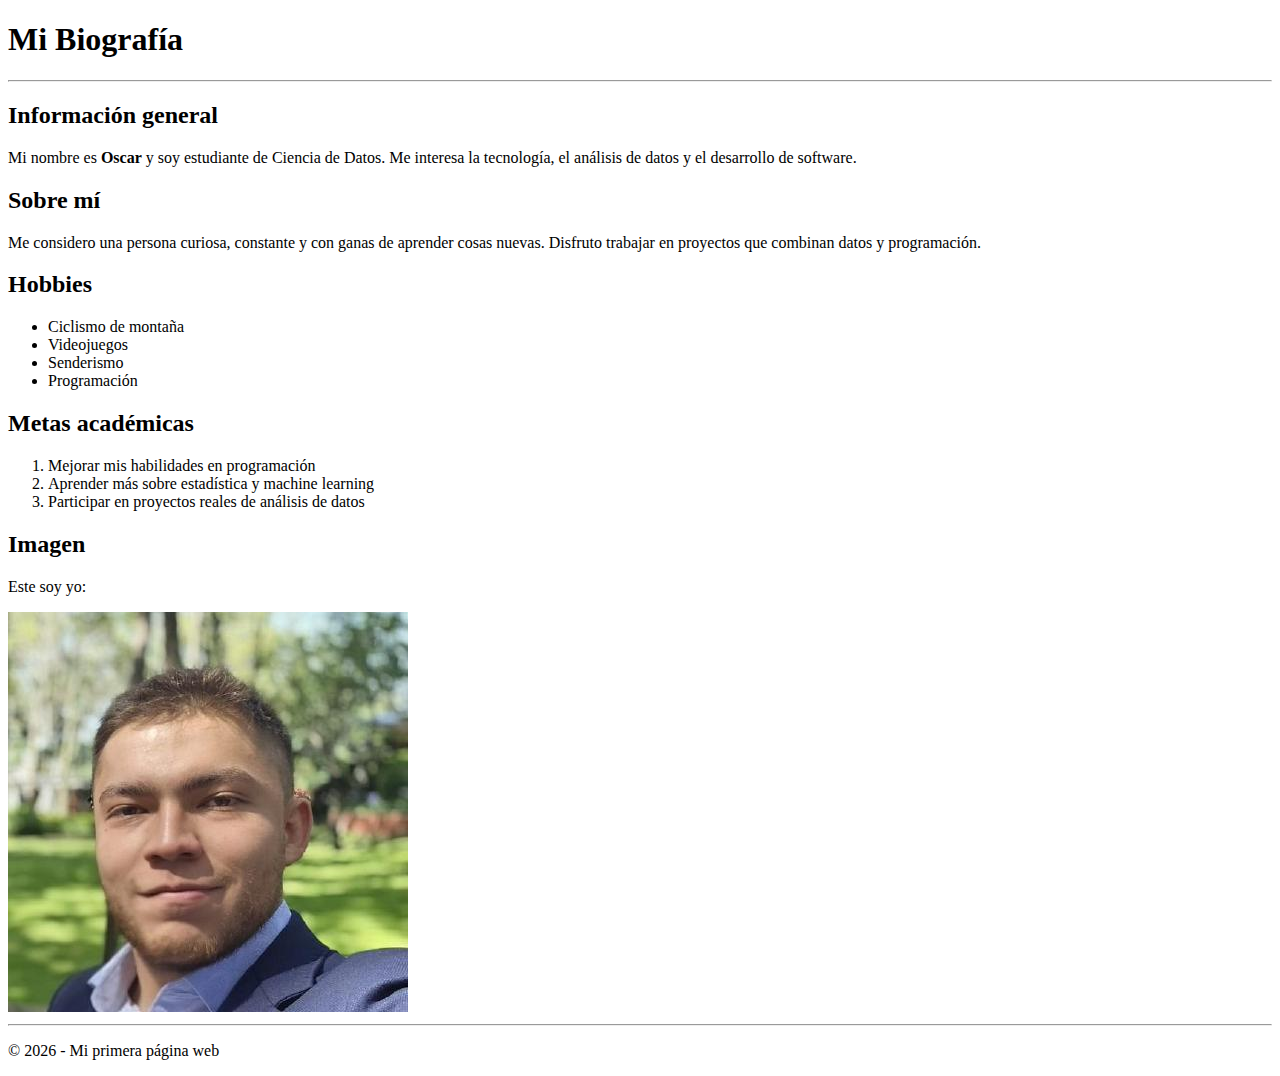
<file: biografia/index.html>
<!DOCTYPE html>
<html lang="es">
<head>
    <meta charset="UTF-8">
    <title>Mi Biografía</title>
</head>

<body>

    <h1>Mi Biografía</h1>
    <hr>

    <h2>Información general</h2>
    <p>
        Mi nombre es <b>Oscar</b> y soy estudiante de Ciencia de Datos.
        Me interesa la tecnología, el análisis de datos y el desarrollo de software.
    </p>

    <h2>Sobre mí</h2>
    <p>
        Me considero una persona curiosa, constante y con ganas de aprender cosas nuevas.
        Disfruto trabajar en proyectos que combinan datos y programación.
    </p>

    <h2>Hobbies</h2>
    <ul>
        <li>Ciclismo de montaña</li>
        <li>Videojuegos</li>
        <li>Senderismo</li>
        <li>Programación</li>
    </ul>

    <h2>Metas académicas</h2>
    <ol>
        <li>Mejorar mis habilidades en programación</li>
        <li>Aprender más sobre estadística y machine learning</li>
        <li>Participar en proyectos reales de análisis de datos</li>
    </ol>

    <h2>Imagen</h2>
    <p>Este soy yo:</p>
    <img src="image.png" alt="Imagen de ejemplo">

    <hr>
    <p>© 2026 - Mi primera página web</p>

</body>
</html>
</file>
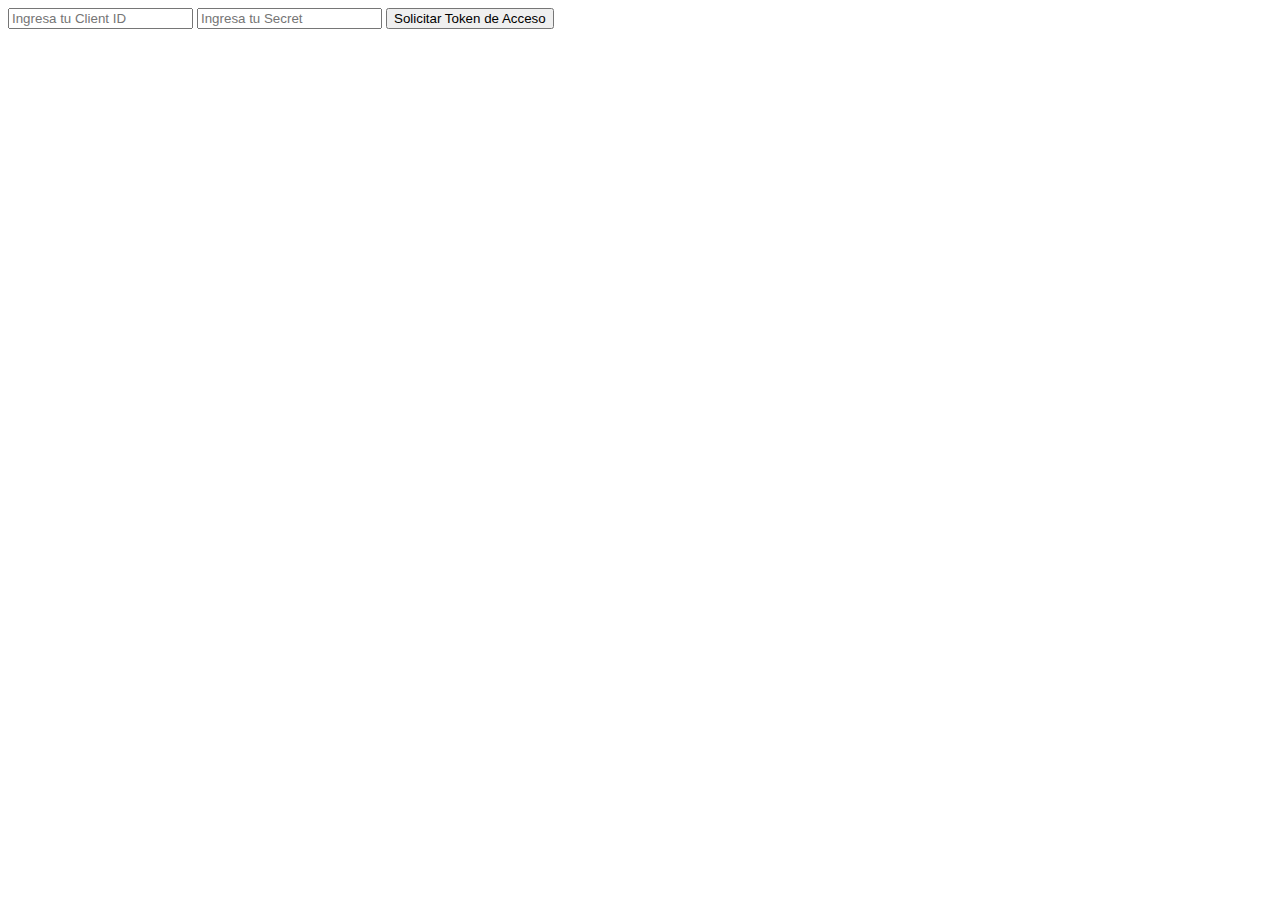
<file: clase-19-Feb/index.html>
<!doctype html>
<html lang="es">
  <head>
    <meta charset="UTF-8" />
    <meta name="viewport" content="width=device-width, initial-scale=1.0" />
    <title>Llamadas Spotify</title>
  </head>
  <body>
    <form
      method="POST"
      action="https://accounts.spotify.com/api/token"
      enctype="application/x-www-form-urlencoded"
    >
      <input hidden name="grant_type" value="client_credentials" />
      <input name="client_id" placeholder="Ingresa tu Client ID" />
      <input name="client_secret" placeholder="Ingresa tu Secret" />
      <button type="submit">Solicitar Token de Acceso</button>
    </form>
  </body>
</html>
</file>
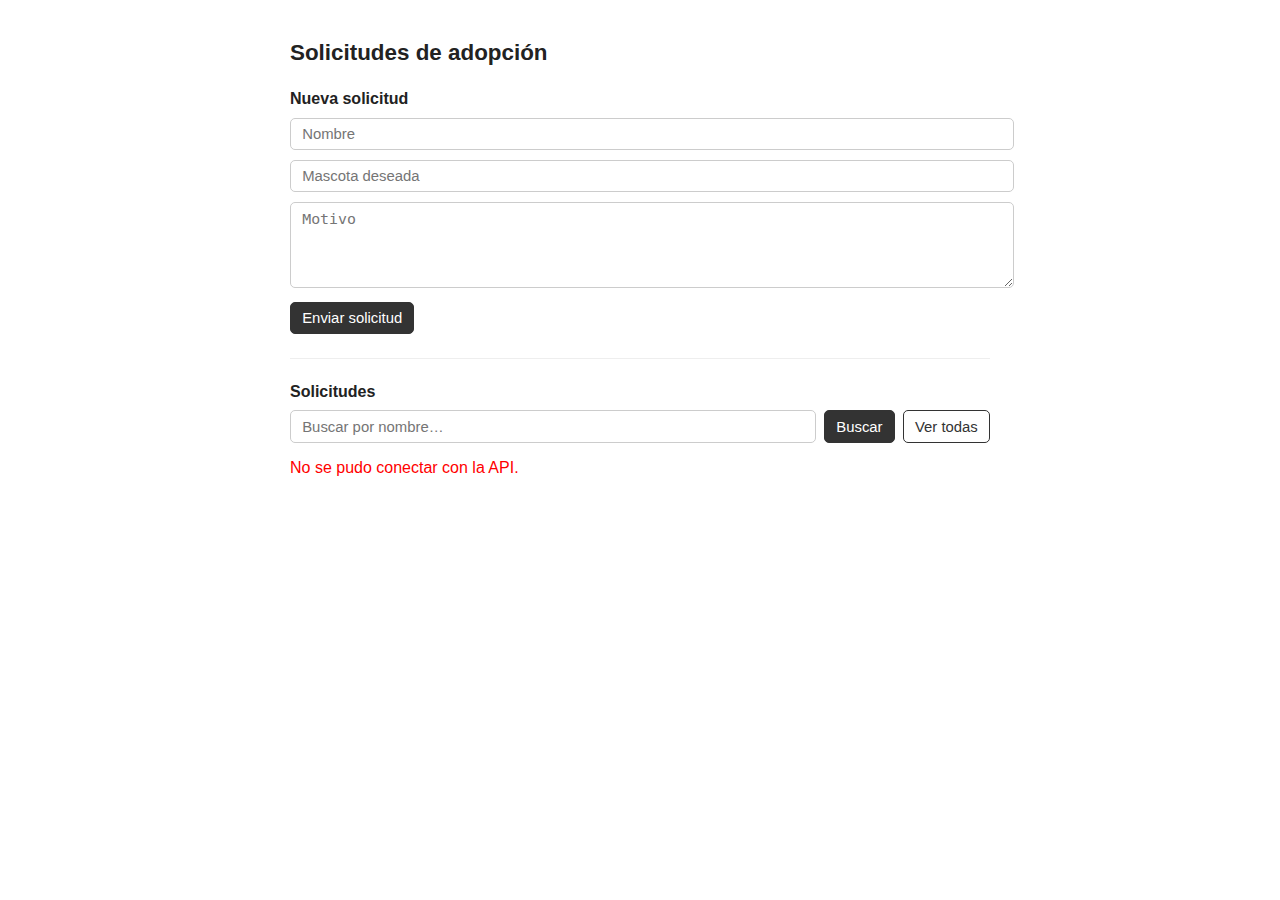
<file: Clase-Mar-17/index.html>
<!DOCTYPE html>
<html lang="es">
<head>
  <meta charset="UTF-8"/>
  <meta name="viewport" content="width=device-width, initial-scale=1.0"/>
  <title>Adopciones</title>
  <style>
    body { font-family: sans-serif; max-width: 700px; margin: 40px auto; padding: 0 16px; color: #222; }
    h1 { font-size: 1.4rem; margin-bottom: 1.5rem; }
    h2 { font-size: 1rem; margin: 1.5rem 0 .6rem; }

    input, textarea, select, button {
      font-size: .93rem;
      padding: .45rem .7rem;
      border: 1px solid #ccc;
      border-radius: 5px;
    }
    input, textarea, select { width: 100%; margin-bottom: .6rem; }
    textarea { resize: vertical; min-height: 70px; }
    button { cursor: pointer; background: #333; color: #fff; border-color: #333; }
    button:hover { background: #555; }
    button.secundario { background: #fff; color: #333; }
    button.peligro { background: #c0392b; border-color: #c0392b; }

    .fila { display: flex; gap: .5rem; margin-bottom: 1rem; }
    .fila input { flex: 1; margin: 0; }

    hr { border: none; border-top: 1px solid #eee; margin: 1.5rem 0; }

    .solicitud {
      border: 1px solid #ddd;
      border-radius: 6px;
      padding: .8rem 1rem;
      margin-bottom: .7rem;
    }
    .solicitud .cabecera { display: flex; justify-content: space-between; align-items: center; margin-bottom: .3rem; }
    .solicitud strong { font-size: .97rem; }
    .solicitud small { color: #888; font-size: .78rem; display: block; }
    .solicitud p { font-size: .88rem; color: #444; margin: .3rem 0 .6rem; }
    .acciones { display: flex; gap: .4rem; flex-wrap: wrap; }
    .acciones button { padding: .3rem .7rem; font-size: .82rem; }

    .badge {
      font-size: .75rem;
      padding: .15rem .5rem;
      border-radius: 4px;
      font-weight: 600;
    }
    .pendiente  { background: #fff3cd; color: #7a5c00; }
    .aceptada   { background: #d4edda; color: #155724; }
    .rechazada  { background: #f8d7da; color: #721c24; }

    #toast {
      position: fixed; bottom: 1.5rem; left: 50%;
      transform: translateX(-50%);
      background: #333; color: #fff;
      padding: .5rem 1.2rem; border-radius: 5px;
      font-size: .88rem; display: none;
    }

    dialog { border: 1px solid #ccc; border-radius: 8px; padding: 1.5rem; max-width: 380px; width: 100%; }
    dialog h3 { margin: 0 0 1rem; font-size: 1rem; }
    dialog .acciones { margin-top: 1rem; }
  </style>
</head>
<body>

<h1>Solicitudes de adopción</h1>

<!-- FORMULARIO -->
<h2>Nueva solicitud</h2>
<input id="inp-nombre"  type="text"  placeholder="Nombre" />
<input id="inp-mascota" type="text"  placeholder="Mascota deseada" />
<textarea id="inp-motivo" placeholder="Motivo"></textarea>
<button onclick="crear()">Enviar solicitud</button>

<hr/>

<!-- LISTA -->
<h2>Solicitudes</h2>
<div class="fila">
  <input id="inp-buscar" type="text" placeholder="Buscar por nombre…" onkeydown="if(event.key==='Enter')buscar()"/>
  <button onclick="buscar()">Buscar</button>
  <button class="secundario" onclick="cargar()">Ver todas</button>
</div>
<div id="lista"></div>

<!-- MODAL EDITAR -->
<dialog id="dlg-editar">
  <h3>Editar solicitud</h3>
  <input  id="edit-mascota" type="text" placeholder="Mascota deseada" />
  <textarea id="edit-motivo" placeholder="Motivo"></textarea>
  <div class="acciones">
    <button onclick="guardar()">Guardar</button>
    <button class="secundario" onclick="document.getElementById('dlg-editar').close()">Cancelar</button>
  </div>
</dialog>

<!-- TOAST -->
<div id="toast"></div>

<script>
  const API = 'http://localhost:8000';
  let editandoId = null;

  // ── Toast ──────────────────────────────────
  let t;
  function toast(msg) {
    const el = document.getElementById('toast');
    el.textContent = msg; el.style.display = 'block';
    clearTimeout(t);
    t = setTimeout(() => el.style.display = 'none', 2500);
  }

  // ── Fetch solicitudes ──────────────────────
  async function cargar() {
    document.getElementById('inp-buscar').value = '';
    await fetchLista();
  }

  async function buscar() {
    const q = document.getElementById('inp-buscar').value.trim();
    await fetchLista(q);
  }

  async function fetchLista(nombre = '') {
    const url = nombre ? `${API}/solicitudes?nombre=${encodeURIComponent(nombre)}` : `${API}/solicitudes`;
    try {
      const res = await fetch(url);
      const data = await res.json();
      render(data);
    } catch {
      document.getElementById('lista').innerHTML = '<p style="color:red">No se pudo conectar con la API.</p>';
    }
  }

  // ── Render ─────────────────────────────────
  function render(lista) {
    const el = document.getElementById('lista');
    if (!lista.length) { el.innerHTML = '<p style="color:#888">Sin solicitudes.</p>'; return; }
    el.innerHTML = '';
    lista.forEach(s => {
      el.insertAdjacentHTML('beforeend', `
        <div class="solicitud" id="s-${s.id}">
          <div class="cabecera">
            <strong>${esc(s.nombrePersona)}</strong>
            <span class="badge ${s.estado}">${s.estado}</span>
          </div>
          <small>${esc(s.mascotaDeseada)}</small>
          <p>${esc(s.motivo)}</p>
          <div class="acciones">
            <select onchange="estado('${s.id}',this.value)">
              ${['pendiente','aceptada','rechazada'].map(e=>`<option ${e===s.estado?'selected':''}>${e}</option>`).join('')}
            </select>
            <button onclick="abrirEditar('${s.id}','${esc(s.mascotaDeseada)}',\`${esc(s.motivo)}\`)">Editar</button>
            <button class="peligro" onclick="eliminar('${s.id}')">Eliminar</button>
          </div>
        </div>`);
    });
  }

  // ── Crear ──────────────────────────────────
  async function crear() {
    const body = {
      nombrePersona: document.getElementById('inp-nombre').value.trim(),
      mascotaDeseada: document.getElementById('inp-mascota').value.trim(),
      motivo: document.getElementById('inp-motivo').value.trim(),
    };
    if (!body.nombrePersona || !body.mascotaDeseada || !body.motivo) { toast('Completa todos los campos.'); return; }
    await fetch(`${API}/solicitudes`, { method:'POST', headers:{'Content-Type':'application/json'}, body:JSON.stringify(body) });
    document.getElementById('inp-nombre').value = '';
    document.getElementById('inp-mascota').value = '';
    document.getElementById('inp-motivo').value = '';
    toast('Solicitud creada.');
    cargar();
  }

  // ── Cambiar estado ─────────────────────────
  async function estado(id, estado) {
    await fetch(`${API}/solicitudes/${id}/estado`, { method:'PATCH', headers:{'Content-Type':'application/json'}, body:JSON.stringify({estado}) });
    toast('Estado actualizado.');
    fetchLista(document.getElementById('inp-buscar').value.trim());
  }

  // ── Editar ─────────────────────────────────
  function abrirEditar(id, mascota, motivo) {
    editandoId = id;
    document.getElementById('edit-mascota').value = mascota;
    document.getElementById('edit-motivo').value  = motivo;
    document.getElementById('dlg-editar').showModal();
  }

  async function guardar() {
    const body = {
      mascotaDeseada: document.getElementById('edit-mascota').value.trim(),
      motivo: document.getElementById('edit-motivo').value.trim(),
    };
    await fetch(`${API}/solicitudes/${editandoId}`, { method:'PATCH', headers:{'Content-Type':'application/json'}, body:JSON.stringify(body) });
    document.getElementById('dlg-editar').close();
    toast('Solicitud actualizada.');
    fetchLista(document.getElementById('inp-buscar').value.trim());
  }

  // ── Eliminar ───────────────────────────────
  async function eliminar(id) {
    if (!confirm('¿Eliminar esta solicitud?')) return;
    await fetch(`${API}/solicitudes/${id}`, { method:'DELETE' });
    toast('Solicitud eliminada.');
    fetchLista(document.getElementById('inp-buscar').value.trim());
  }

  // ── Helper ─────────────────────────────────
  function esc(s) { return String(s).replace(/&/g,'&amp;').replace(/</g,'&lt;').replace(/>/g,'&gt;').replace(/"/g,'&quot;').replace(/`/g,'&#96;'); }

  cargar();
</script>
</body>
</html>
</file>
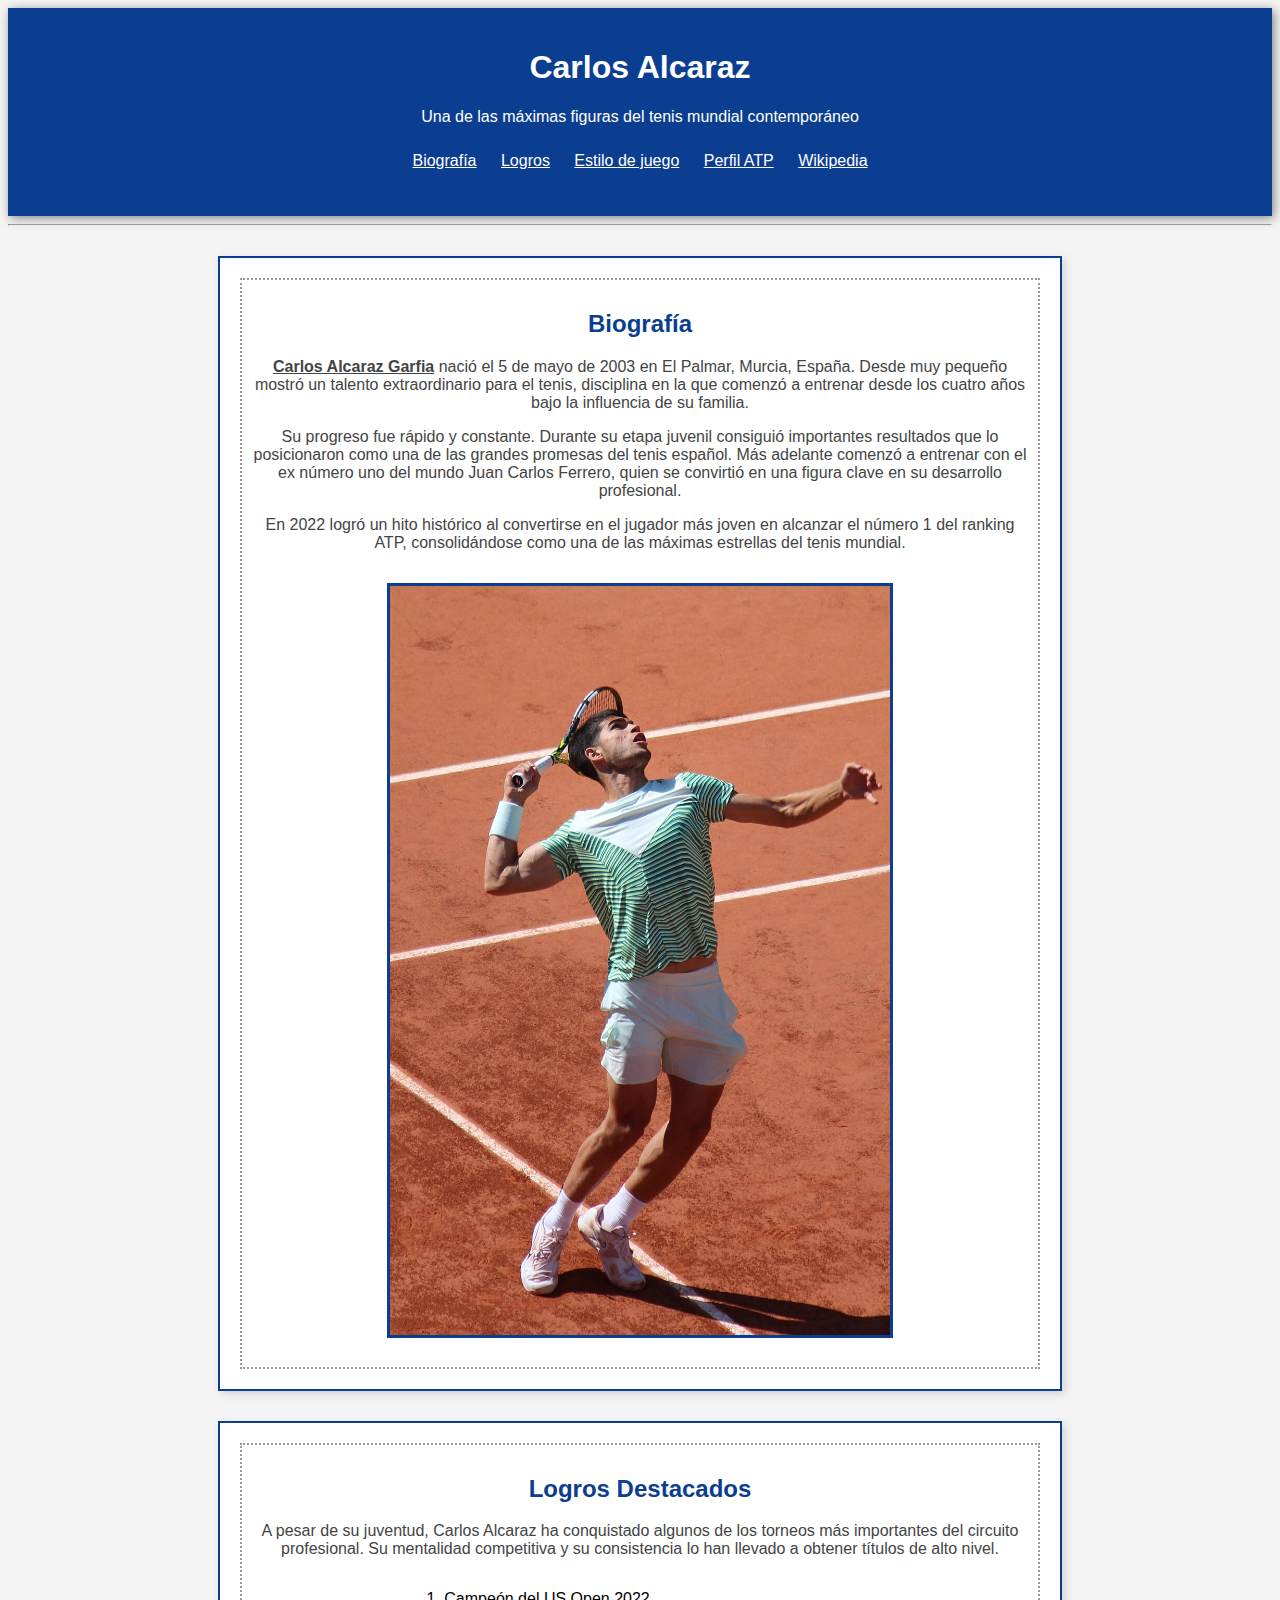
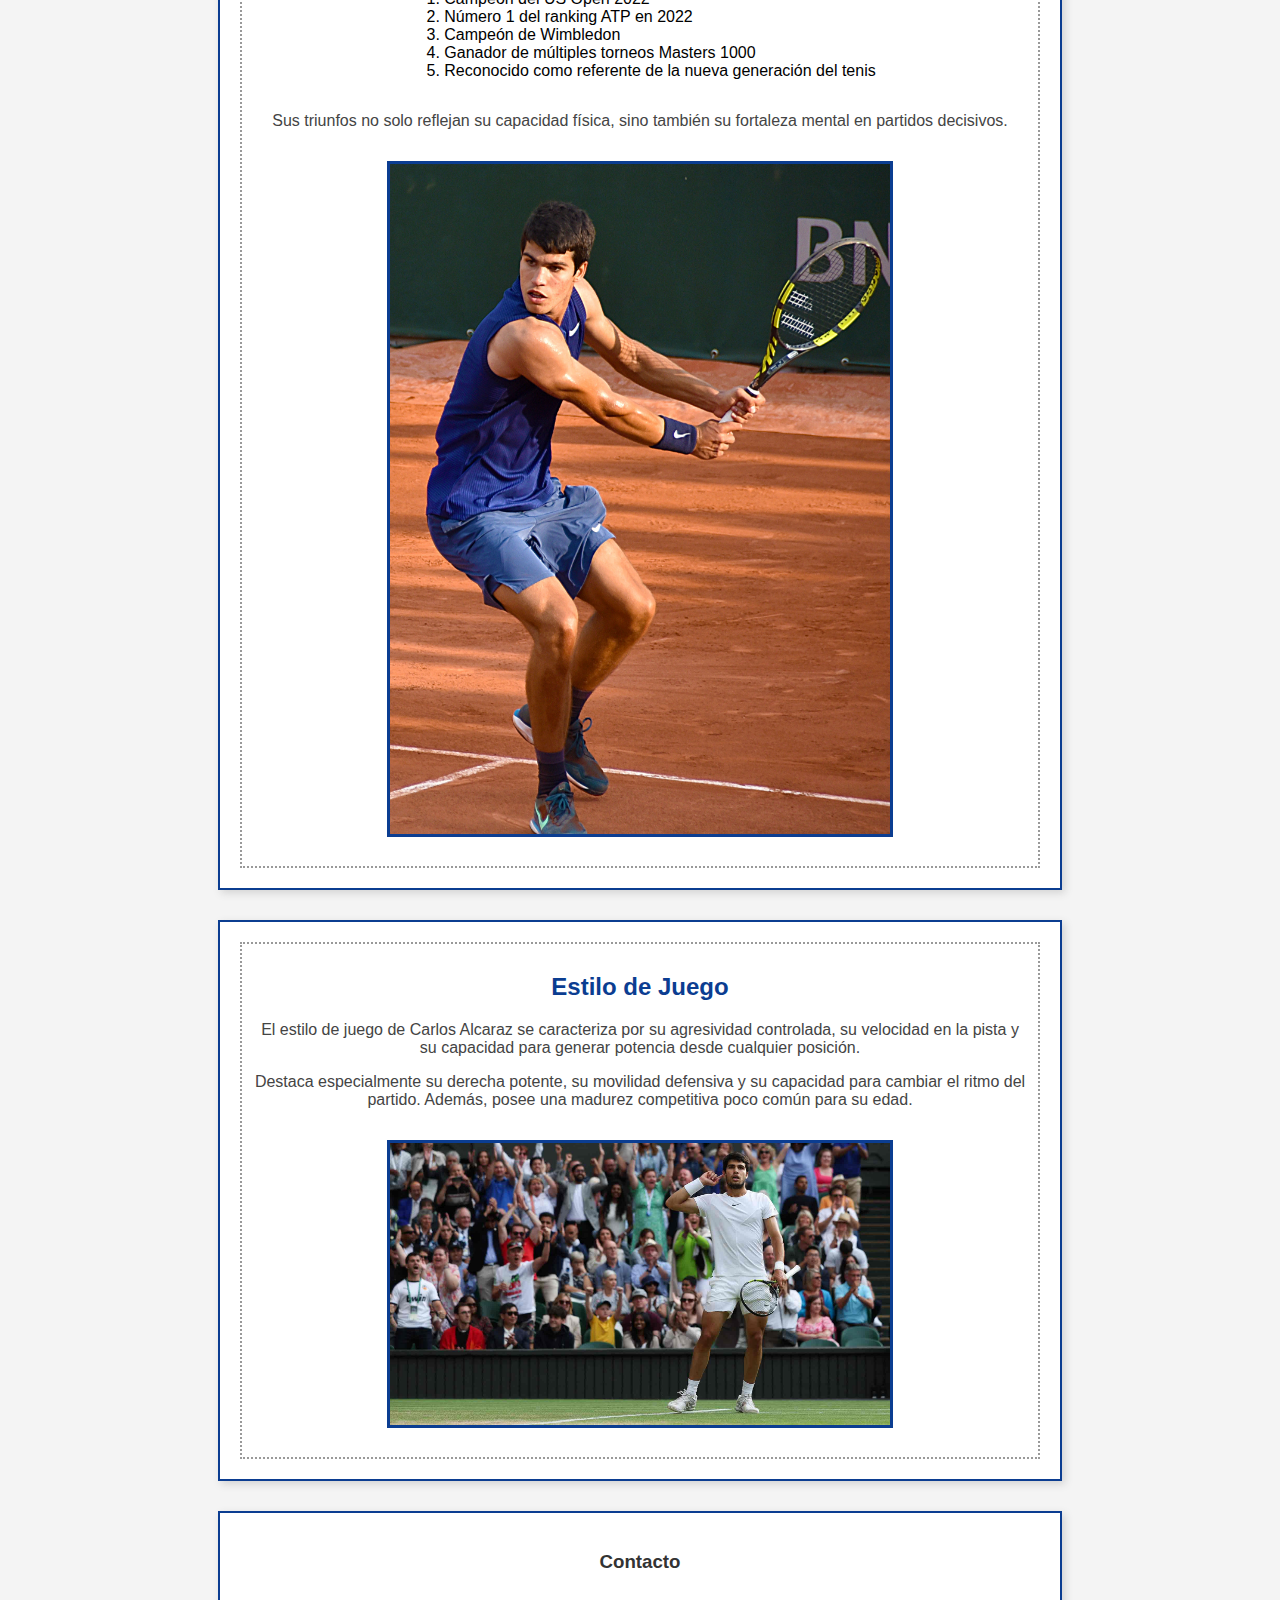
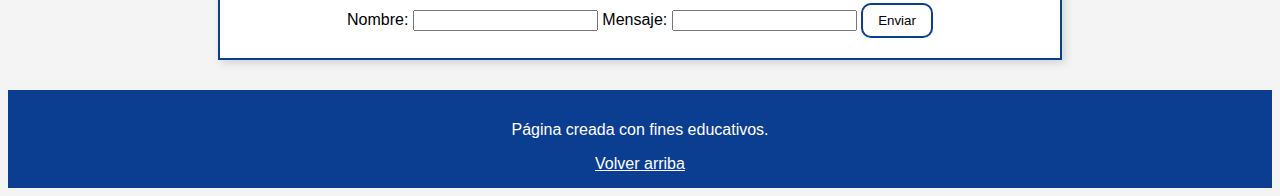
<file: Tareas/Biografía de alguna personalidad/index.html>
<!DOCTYPE html>
<html lang="es">
<head>
    <meta charset="UTF-8">
    <meta name="viewport" content="width=device-width, initial-scale=1.0">
    <title>Carlos Alcaraz - Vida y Trayectoria</title>
    <link rel="stylesheet" href="styles.css">
</head>

<body>

<header class="header">
    <h1>Carlos Alcaraz</h1>
    <p>Una de las máximas figuras del tenis mundial contemporáneo</p>

    <nav class="nav">
        <ul class="nav-list">
            <li><a href="#biografia">Biografía</a></li>
            <li><a href="#logros">Logros</a></li>
            <li><a href="#estilo">Estilo de juego</a></li>
            <li><a href="https://www.atptour.com/en/players/carlos-alcaraz/a0e2/overview" target="_blank">Perfil ATP</a></li>
            <li><a href="https://es.wikipedia.org/wiki/Carlos_Alcaraz" target="_blank">Wikipedia</a></li>
        </ul>
    </nav>
</header>

<hr>

<main class="main-content">

    <!-- BIOGRAFÍA -->
    <section id="biografia" class="section">
        <article class="article">
            <h2>Biografía</h2>

            <p>
                <span class="highlight">Carlos Alcaraz Garfia</span> nació el 5 de mayo de 2003 en El Palmar, Murcia, España. 
                Desde muy pequeño mostró un talento extraordinario para el tenis, disciplina en la que comenzó a entrenar 
                desde los cuatro años bajo la influencia de su familia.
            </p>

            <p>
                Su progreso fue rápido y constante. Durante su etapa juvenil consiguió importantes resultados que 
                lo posicionaron como una de las grandes promesas del tenis español. Más adelante comenzó a entrenar 
                con el ex número uno del mundo Juan Carlos Ferrero, quien se convirtió en una figura clave en su desarrollo profesional.
            </p>

            <p>
                En 2022 logró un hito histórico al convertirse en el jugador más joven en alcanzar el número 1 del ranking ATP, 
                consolidándose como una de las máximas estrellas del tenis mundial.
            </p>

            <img class="image" 
                 src="images/alcaraz1.jpg"
                 alt="Carlos Alcaraz celebrando un punto durante un partido oficial en cancha dura">
        </article>
    </section>

    <!-- LOGROS -->
    <section id="logros" class="section">
        <article class="article">
            <h2>Logros Destacados</h2>

            <p>
                A pesar de su juventud, Carlos Alcaraz ha conquistado algunos de los torneos más importantes del circuito profesional. 
                Su mentalidad competitiva y su consistencia lo han llevado a obtener títulos de alto nivel.
            </p>

            <ol class="list">
                <li>Campeón del US Open 2022</li>
                <li>Número 1 del ranking ATP en 2022</li>
                <li>Campeón de Wimbledon</li>
                <li>Ganador de múltiples torneos Masters 1000</li>
                <li>Reconocido como referente de la nueva generación del tenis</li>
            </ol>

            <p>
                Sus triunfos no solo reflejan su capacidad física, sino también su fortaleza mental en partidos decisivos.
            </p>

            <img class="image" 
                 src="images/alcaraz2.jpg"
                 alt="Carlos Alcaraz levantando un trofeo de Grand Slam tras ganar un torneo importante">
        </article>
    </section>

    <!-- ESTILO -->
    <section id="estilo" class="section especial">
        <article class="article">
            <h2>Estilo de Juego</h2>

            <p>
                El estilo de juego de Carlos Alcaraz se caracteriza por su agresividad controlada, su velocidad en la pista 
                y su capacidad para generar potencia desde cualquier posición.
            </p>

            <p>
                Destaca especialmente su derecha potente, su movilidad defensiva y su capacidad para cambiar el ritmo del partido. 
                Además, posee una madurez competitiva poco común para su edad.
            </p>

            <img class="image desaparecer" 
                 src="images/alcaraz3.jpg"
                 alt="Carlos Alcaraz jugando en un torneo de Wimbledon con uniforme blanco tradicional">
        </article>
    </section>

    <!-- FORMULARIO -->
    <section class="section">
        <h3>Contacto</h3>

        <form class="form">
            <label for="nombre">Nombre:</label>
            <input type="text" id="nombre" name="nombre">

            <label for="mensaje">Mensaje:</label>
            <input type="text" id="mensaje" name="mensaje">

            <button class="btn" type="submit">Enviar</button>
        </form>
    </section>

</main>

<footer class="footer" id="footer-especial">
    <p>Página creada con fines educativos.</p>
    <a href="#biografia">Volver arriba</a>
</footer>

</body>
</html>
</file>
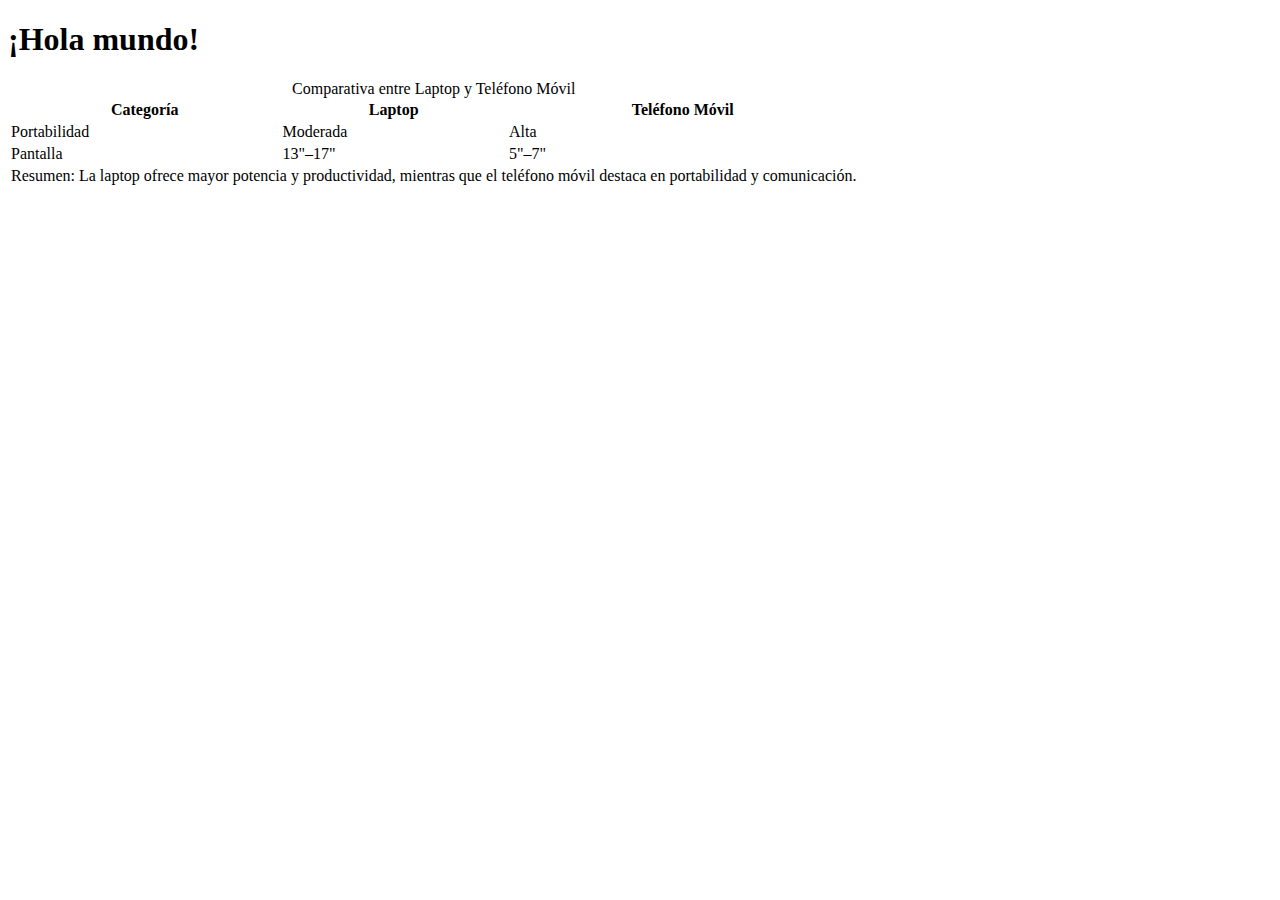
<file: clase-02-html/tabla-y-formulario.html>
<!doctype html>
<html lang="es">

<head>
    <meta charset="utf-8">
    <title>Mi primera página web</title>
</head>

<body>
    <h1>¡Hola mundo!</h1>

    <table>
        <caption>Comparativa entre Laptop y Teléfono Móvil</caption>

        <thead>
            <tr>
                <th>Categoría</th>
                <th>Laptop</th>
                <th>Teléfono Móvil</th>
            </tr>
        </thead>

        <tbody>
            <tr>
                <td>Portabilidad</td>
                <td>Moderada</td>
                <td>Alta</td>
            </tr>
            <tr>
                <td>Pantalla</td>
                <td>13&quot;–17&quot;</td>
                <td>5&quot;–7&quot;</td>
            </tr>
        </tbody>

        <tfoot>
            <tr>
                <td colspan="3">
                    Resumen: La laptop ofrece mayor potencia y productividad,
                    mientras que el teléfono móvil destaca en portabilidad y comunicación.
                </td>
            </tr>
        </tfoot>
    </table>

</body>

</html>
</file>
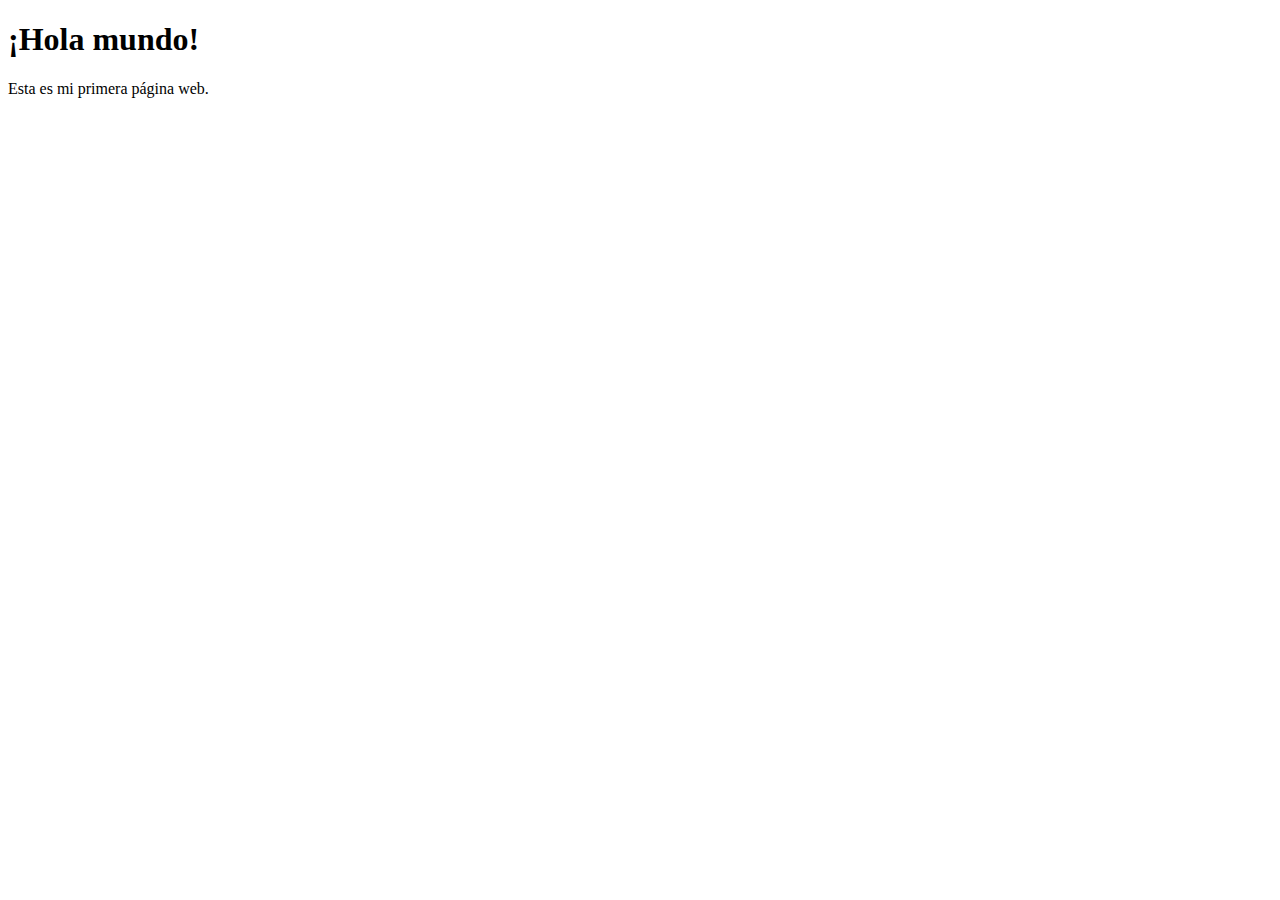
<file: clase-1-html/hola-mundo.html>
<!doctype html>
<html lang="es">

<!-- Este es un comentario -->  
    <head>
        <meta charset="utf-8"-->
        <title> Mi primera página web</title>
    </head>

    <body>
        <h1> ¡Hola mundo! </h1>
        <p>Esta es mi primera página web.</p>
    </body>

</html>
</file>
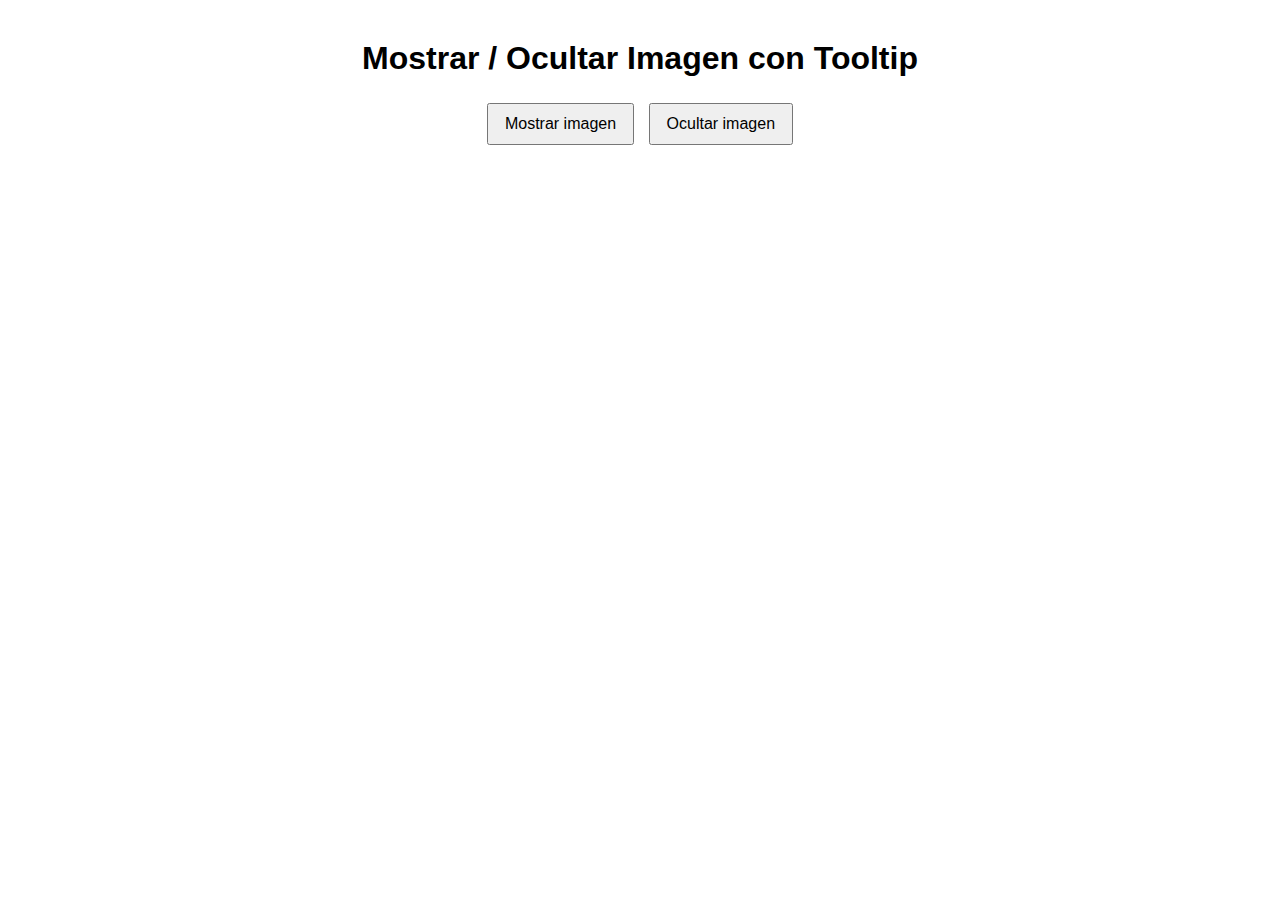
<file: clase-10-Feb/ejercicio-imagen-boton.html>
<!DOCTYPE html>
<html lang="es">
<head>
    <meta charset="UTF-8">
    <title>Mostrar / Ocultar Imagen con Tooltip</title>

    <style>
        body {
            font-family: Arial, sans-serif;
            text-align: center;
            margin-top: 40px;
        }

        button {
            padding: 10px 16px;
            margin: 5px;
            font-size: 16px;
            cursor: pointer;
        }

        .img-container {
            position: relative;
            width: fit-content;
            margin: auto;
        }

        .img-container img {
            width: 300px;
            cursor: pointer;
            display: none; /* Empieza oculta */
        }

        .tooltip-text {
            position: absolute;
            bottom: 110%;
            left: 50%;
            transform: translateX(-50%);

            background-color: black;
            color: white;
            padding: 8px 12px;
            border-radius: 6px;
            font-size: 14px;

            display: none;
            white-space: nowrap;
        }
    </style>
</head>
<body>

    <h1>Mostrar / Ocultar Imagen con Tooltip</h1>

    <button onclick="mostrarImagen()">Mostrar imagen</button>
    <button onclick="ocultarImagen()">Ocultar imagen</button>

    <br><br> 

    <div class="img-container">
        <img
            id="imagen"
            src="imagen-vectorial.webp"
            alt="Imagen de ejemplo"
            onmouseover="mostrarTexto()"
            onmouseout="ocultarTexto()"
        >

        <div id="texto" class="tooltip-text">
            Texto informativo sobre la imagen
        </div>
    </div>

    <script>
        function mostrarImagen() {
            document.getElementById("imagen").style.display = "block";
        }

        function ocultarImagen() {
            document.getElementById("imagen").style.display = "none";
            ocultarTexto(); // por si el tooltip está visible
        }

        function mostrarTexto() {
            document.getElementById("texto").style.display = "block";
        }

        function ocultarTexto() {
            document.getElementById("texto").style.display = "none";
        }
    </script>

</body>
</html>
</file>
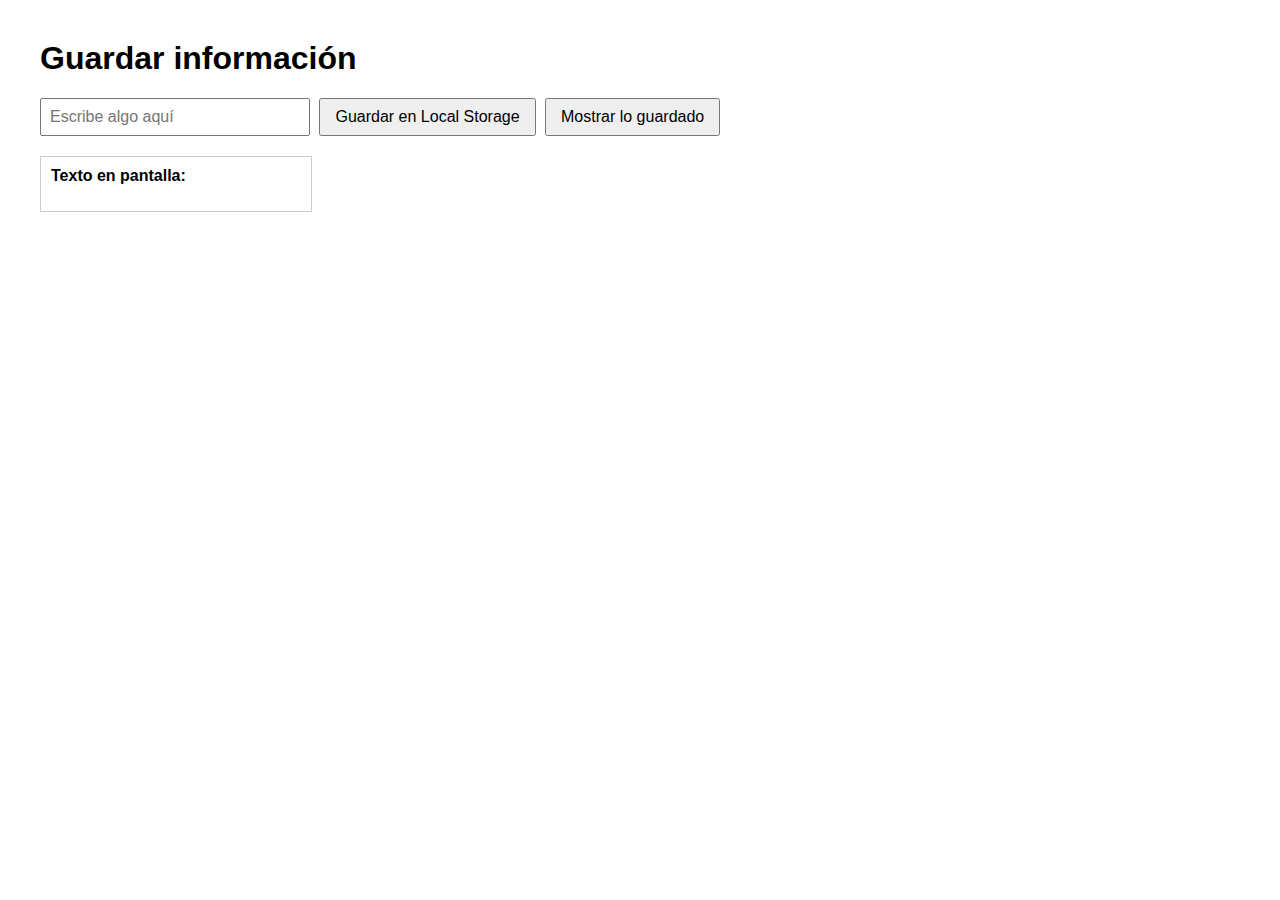
<file: clase-10-Feb/json.html>
<!DOCTYPE html>
<html lang="es">
<head>
    <meta charset="UTF-8">
    <title>Guardar datos con Local Storage</title>

    <style>
        body {
            font-family: Arial, sans-serif;
            margin: 40px;
        }

        input {
            padding: 8px;
            width: 250px;
            font-size: 16px;
        }

        button {
            padding: 8px 14px;
            margin-left: 5px;
            font-size: 16px;
            cursor: pointer;
        }

        #pantalla {
            margin-top: 20px;
            padding: 10px;
            border: 1px solid #ccc;
            min-width: 250px;
            width: fit-content;
        }
    </style>
</head>
<body>

    <h1>Guardar información</h1>

    <input type="text" id="texto" placeholder="Escribe algo aquí">

    <button onclick="guardarLocal()">Guardar en Local Storage</button>
    <button onclick="mostrarLocal()">Mostrar lo guardado</button>

    <div id="pantalla">
        <strong>Texto en pantalla:</strong>
        <p id="resultado"></p>
    </div>

    <script>
        function guardarLocal() {
            const texto = document.getElementById("texto").value;
            localStorage.setItem("dato", texto);
            alert("Texto guardado en Local Storage");
        }

        function mostrarLocal() {
            const guardado = localStorage.getItem("dato");
            document.getElementById("resultado").textContent =
                guardado ? guardado : "No hay nada guardado";
        }
    </script>

</body>
</html>
</file>
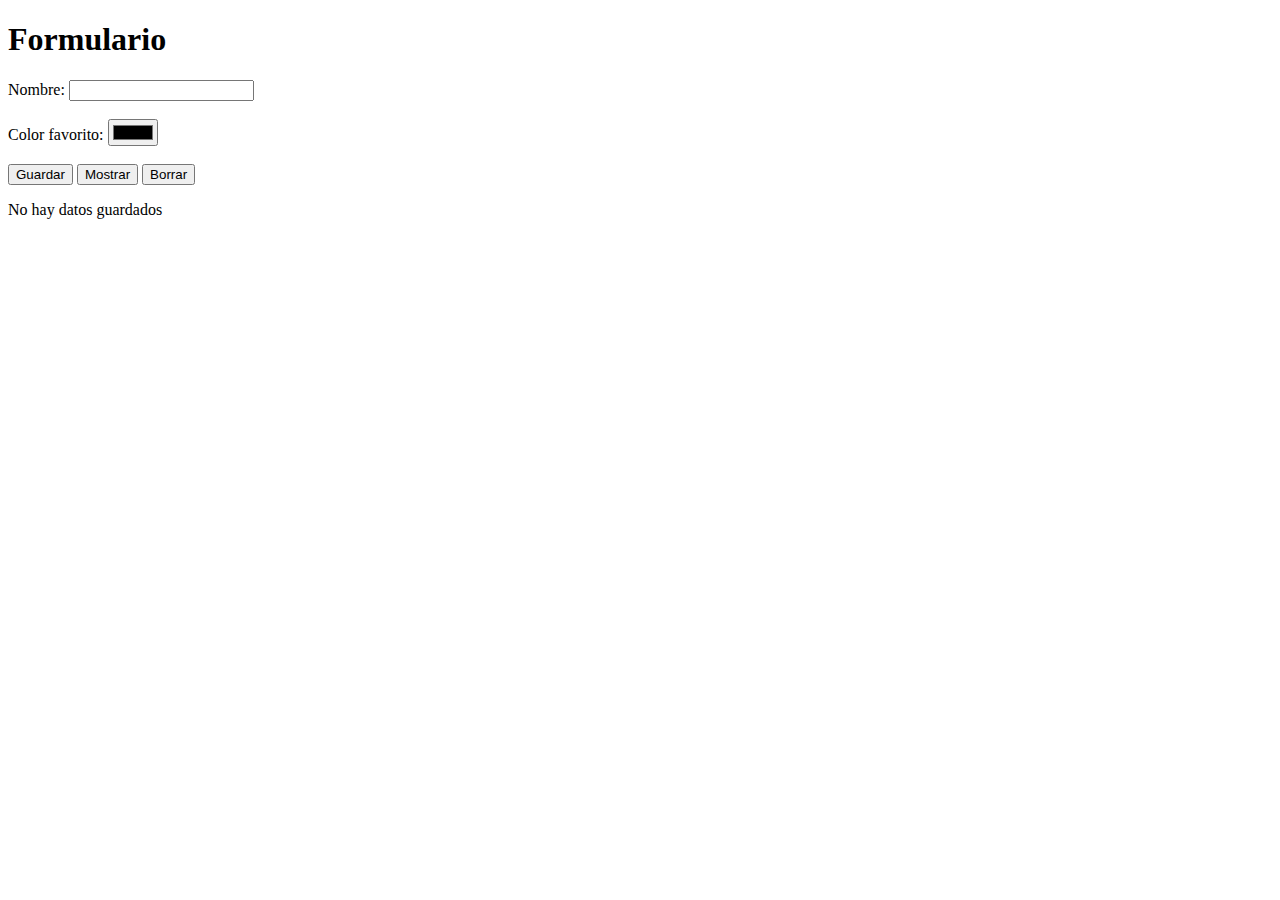
<file: clase-12-Feb/ejercicio-local-storage.html>
<!doctype html>
<html lang="es">
<head>
<meta charset="utf-8">
<title>Local Storage Simple</title>
</head>
<body>

<h1>Formulario</h1>

<form id="formulario">
  Nombre:
  <input type="text" id="nombre"><br><br>

  Color favorito:
  <input type="color" id="color"><br><br>

  <button type="submit">Guardar</button>
  <button type="button" id="mostrar">Mostrar</button>
  <button type="button" id="borrar">Borrar</button>
</form>

<p id="resultado">No hay datos guardados</p>

<script>

const form = document.getElementById("formulario");
const nombre = document.getElementById("nombre");
const color = document.getElementById("color");
const resultado = document.getElementById("resultado");

form.addEventListener("submit", function(e){
    e.preventDefault();

    let datos = {
        nombre: nombre.value,
        color: color.value
    };

    localStorage.setItem("usuario", JSON.stringify(datos));
    resultado.innerHTML = "Datos guardados";
});

document.getElementById("mostrar").addEventListener("click", function(){

    let datosGuardados = localStorage.getItem("usuario");

    if(datosGuardados){
        let datos = JSON.parse(datosGuardados);

        resultado.innerHTML =
            "Nombre: " + datos.nombre +
            "<br><br>"+
            "Color:&nbsp&nbsp;" +
            "<span style='background:"+datos.color+";padding:3px 15px;'></span>";
    } else {
        resultado.innerHTML = "No hay datos guardados";
    }

});

document.getElementById("borrar").addEventListener("click", function(){
    localStorage.removeItem("usuario");
    resultado.innerHTML = "Datos borrados";
});

</script>

</body>
</html>
</file>
<file: Tareas/Biografía de alguna personalidad/styles.css>
body {
    background-color: #f4f4f4;
    font-family: Arial, sans-serif;
    text-align: center;
}

h1 {
    color: #ffffff;
}

h2 {
    color: #0b3d91;
}

h3 {
    color: #333;
}

p {
    color: #444;
}

/* Clases */

.header {
    background-color: #0b3d91;
    padding: 20px;
    box-shadow: 2px 2px 10px gray;
}

.header p {
    color: white;
}


.nav-list {
    list-style: none;
    padding: 0;
}

.nav-list li {
    display: inline-block;
    margin: 10px;
}

.nav-list a {
    text-decoration: underline;
    color: white;
}

.nav-list a:hover {
    color: yellow;
}

.section {
    margin: 30px auto;
    padding: 20px;
    background-color: white;
    border: 2px solid #0b3d91;
    box-shadow: 3px 3px 8px lightgray;
    max-width: 800px;
}

.article {
    padding: 10px;
    border: 2px dotted #999;
}

.image {
    width: 100%;
    max-width: 500px;
    height: auto;
    margin: 15px 0;
    border: 3px solid #0b3d91;
}

.highlight {
    font-weight: bold;
    text-decoration: underline;
}

.list {
    text-align: left;
    display: inline-block;
}

.form {
    margin-top: 20px;
}

.btn {
    margin-top: 10px;
    padding: 8px 15px;
    border-radius: 10px;
    border: 2px solid #0b3d91;
    background-color: white;
}

.btn:hover {
    background-color: #0b3d91;
    color: white;
}

/* Único ID estilado */

#footer-especial {
    background-color: #0b3d91;
    padding: 15px;
}

#footer-especial p {
    color: white;
}

#footer-especial a {
    color: white;
    text-decoration: underline;
}


/* Media Queries */

@media (max-width: 700px) {
    .section {
        background-color: #dbeafe;
    }
}

@media (max-width: 400px) {
    .desaparecer {
        display: none;
    }
}

@media (max-width: 300px) {
    .section {
        background-color: #ffcccc;
    }
}
</file>
